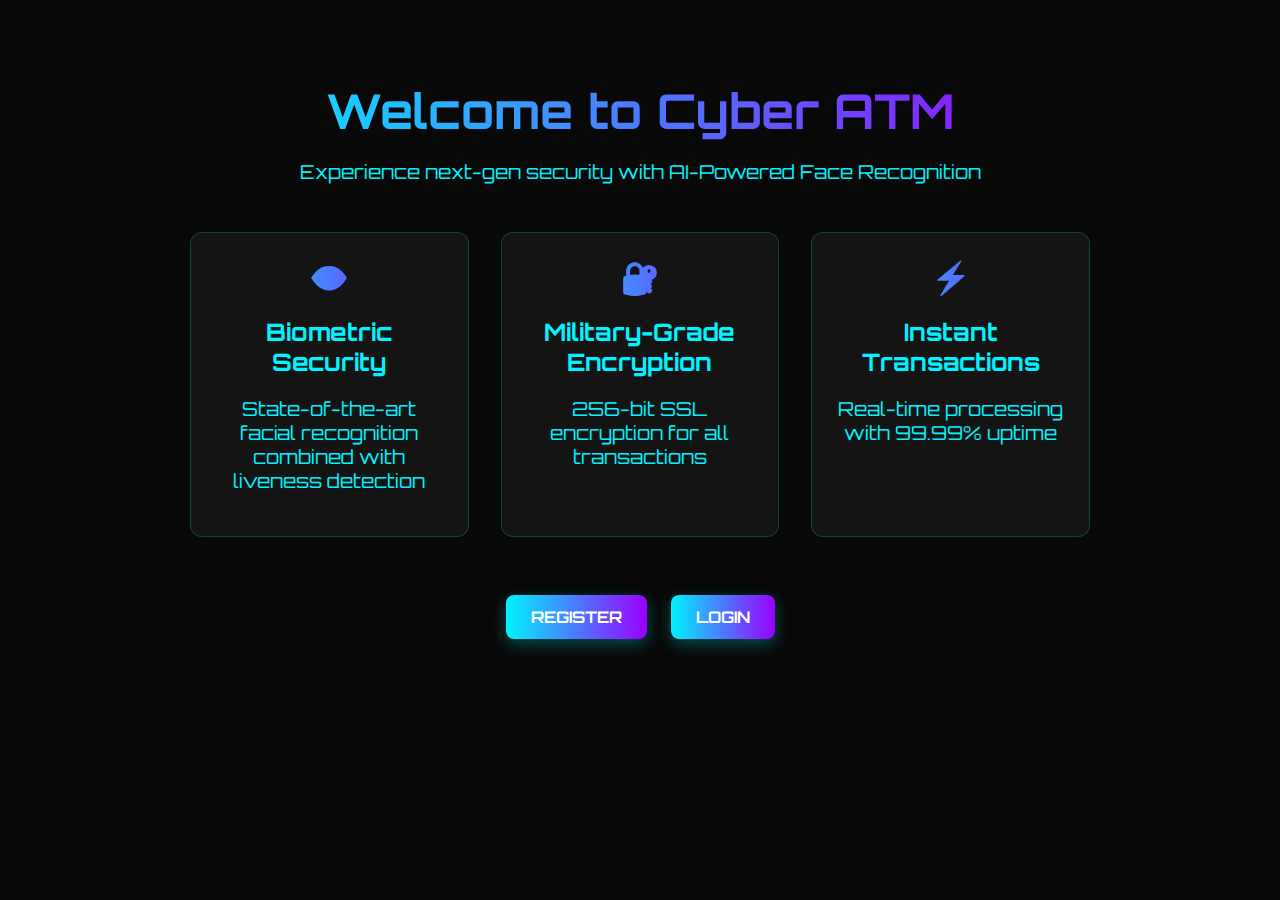
<file: atm-deepface-mediapipe/templates/index.html>
<!DOCTYPE html>
<html lang="en">
<head>
    <meta charset="UTF-8">
    <meta name="viewport" content="width=device-width, initial-scale=1.0">
    <title>Cyber ATM</title>
    <style>
        @import url('https://fonts.googleapis.com/css2?family=Orbitron&display=swap');
        
        :root {
            --neon-blue: #00f3ff;
            --neon-purple: #9a00ff;
            --neon-pink: #ff007f;
            --cyber-bg: #080808;
            --cyber-gradient: linear-gradient(90deg, var(--neon-blue), var(--neon-purple));
        }

        body {
            font-family: 'Orbitron', sans-serif;
            background: var(--cyber-bg);
            color: white;
            text-align: center;
            margin: 0;
            padding: 0;
            overflow-x: hidden;
        }

        .container {
            max-width: 900px;
            margin: auto;
            padding: 3rem 1rem;
        }

        h1 {
            font-size: 3rem;
            background: var(--cyber-gradient);
            -webkit-background-clip: text;
            -webkit-text-fill-color: transparent;
            margin-bottom: 1rem;
        }

        p {
            font-size: 1.2rem;
            color: var(--neon-blue);
        }

        .btn {
            display: inline-block;
            padding: 12px 25px;
            font-size: 1rem;
            font-weight: bold;
            color: #fff;
            border: none;
            background: var(--cyber-gradient);
            border-radius: 8px;
            text-transform: uppercase;
            transition: all 0.3s;
            cursor: pointer;
            text-decoration: none;
            box-shadow: 0 5px 15px rgba(0, 243, 255, 0.3);
            margin: 10px;
        }

        .btn:hover {
            transform: translateY(-3px);
            box-shadow: 0 10px 20px rgba(0, 243, 255, 0.4);
        }

        .features-grid {
            display: grid;
            grid-template-columns: repeat(auto-fit, minmax(250px, 1fr));
            gap: 2rem;
            margin-top: 3rem;
        }

        .feature-card {
            background: rgba(255, 255, 255, 0.05);
            padding: 1.5rem;
            border-radius: 12px;
            border: 1px solid rgba(0, 243, 255, 0.2);
            transition: transform 0.3s ease;
        }

        .feature-card:hover {
            transform: translateY(-5px);
            box-shadow: 0 5px 15px rgba(0, 243, 255, 0.2);
        }

        .icon {
            font-size: 2rem;
            margin-bottom: 1rem;
            background: var(--cyber-gradient);
            -webkit-background-clip: text;
            -webkit-text-fill-color: transparent;
        }

        h2 {
            font-size: 1.5rem;
            color: var(--neon-blue);
        }

        .bullet-list {
            text-align: left;
            padding-left: 1.5rem;
            list-style: none;
        }

        .bullet-list li {
            margin-bottom: 1rem;
            position: relative;
            padding-left: 1.5rem;
        }

        .bullet-list li::before {
            content: "▹";
            position: absolute;
            left: 0;
            color: var(--neon-purple);
        }
    </style>
</head>
<body>
    <div class="container">
        <h1>Welcome to Cyber ATM</h1>
        <p>Experience next-gen security with AI-Powered Face Recognition</p>

        <div class="features-grid">
            <div class="feature-card">
                <div class="icon">👁️</div>
                <h2>Biometric Security</h2>
                <p>State-of-the-art facial recognition combined with liveness detection</p>
            </div>
            
            <div class="feature-card">
                <div class="icon">🔐</div>
                <h2>Military-Grade Encryption</h2>
                <p>256-bit SSL encryption for all transactions</p>
            </div>
            
            <div class="feature-card">
                <div class="icon">⚡</div>
                <h2>Instant Transactions</h2>
                <p>Real-time processing with 99.99% uptime</p>
            </div>
        </div>
    </div>
    <a href="register.html" class="btn">Register</a>
    <a href="login.html" class="btn">Login</a>
</body>
</html>
</file>
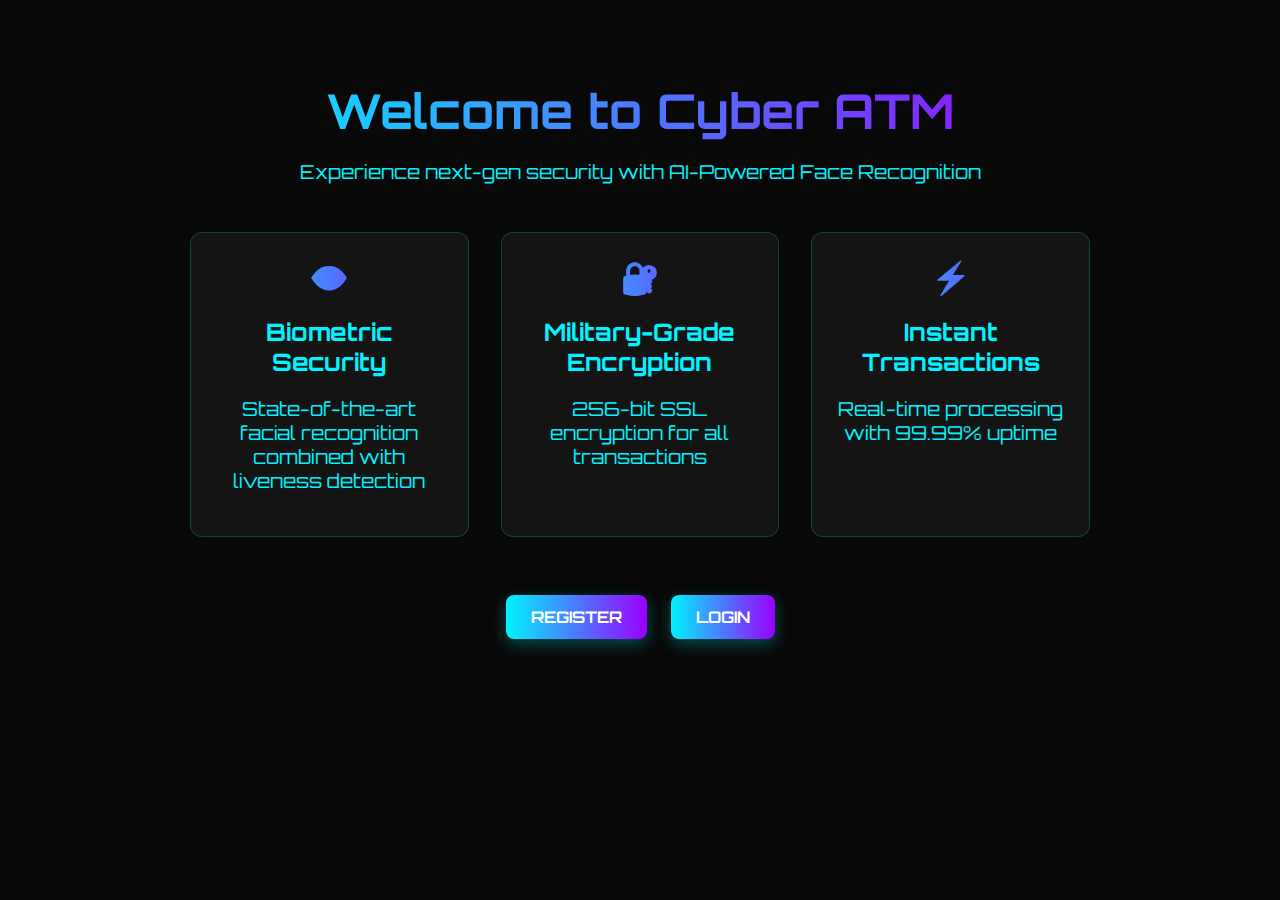
<file: atm-project-faceio/client/templates/index.html>
<!DOCTYPE html>
<html lang="en">
<head>
    <meta charset="UTF-8">
    <meta name="viewport" content="width=device-width, initial-scale=1.0">
    <title>Cyber ATM</title>
    <style>
        @import url('https://fonts.googleapis.com/css2?family=Orbitron&display=swap');
        
        :root {
            --neon-blue: #00f3ff;
            --neon-purple: #9a00ff;
            --neon-pink: #ff007f;
            --cyber-bg: #080808;
            --cyber-gradient: linear-gradient(90deg, var(--neon-blue), var(--neon-purple));
        }

        body {
            font-family: 'Orbitron', sans-serif;
            background: var(--cyber-bg);
            color: white;
            text-align: center;
            margin: 0;
            padding: 0;
            overflow-x: hidden;
        }

        .container {
            max-width: 900px;
            margin: auto;
            padding: 3rem 1rem;
        }

        h1 {
            font-size: 3rem;
            background: var(--cyber-gradient);
            -webkit-background-clip: text;
            -webkit-text-fill-color: transparent;
            margin-bottom: 1rem;
        }

        p {
            font-size: 1.2rem;
            color: var(--neon-blue);
        }

        .btn {
            display: inline-block;
            padding: 12px 25px;
            font-size: 1rem;
            font-weight: bold;
            color: #fff;
            border: none;
            background: var(--cyber-gradient);
            border-radius: 8px;
            text-transform: uppercase;
            transition: all 0.3s;
            cursor: pointer;
            text-decoration: none;
            box-shadow: 0 5px 15px rgba(0, 243, 255, 0.3);
            margin: 10px;
        }

        .btn:hover {
            transform: translateY(-3px);
            box-shadow: 0 10px 20px rgba(0, 243, 255, 0.4);
        }

        .features-grid {
            display: grid;
            grid-template-columns: repeat(auto-fit, minmax(250px, 1fr));
            gap: 2rem;
            margin-top: 3rem;
        }

        .feature-card {
            background: rgba(255, 255, 255, 0.05);
            padding: 1.5rem;
            border-radius: 12px;
            border: 1px solid rgba(0, 243, 255, 0.2);
            transition: transform 0.3s ease;
        }

        .feature-card:hover {
            transform: translateY(-5px);
            box-shadow: 0 5px 15px rgba(0, 243, 255, 0.2);
        }

        .icon {
            font-size: 2rem;
            margin-bottom: 1rem;
            background: var(--cyber-gradient);
            -webkit-background-clip: text;
            -webkit-text-fill-color: transparent;
        }

        h2 {
            font-size: 1.5rem;
            color: var(--neon-blue);
        }

        .bullet-list {
            text-align: left;
            padding-left: 1.5rem;
            list-style: none;
        }

        .bullet-list li {
            margin-bottom: 1rem;
            position: relative;
            padding-left: 1.5rem;
        }

        .bullet-list li::before {
            content: "▹";
            position: absolute;
            left: 0;
            color: var(--neon-purple);
        }
    </style>
</head>
<body>
    <div class="container">
        <h1>Welcome to Cyber ATM</h1>
        <p>Experience next-gen security with AI-Powered Face Recognition</p>

        <div class="features-grid">
            <div class="feature-card">
                <div class="icon">👁️</div>
                <h2>Biometric Security</h2>
                <p>State-of-the-art facial recognition combined with liveness detection</p>
            </div>
            
            <div class="feature-card">
                <div class="icon">🔐</div>
                <h2>Military-Grade Encryption</h2>
                <p>256-bit SSL encryption for all transactions</p>
            </div>
            
            <div class="feature-card">
                <div class="icon">⚡</div>
                <h2>Instant Transactions</h2>
                <p>Real-time processing with 99.99% uptime</p>
            </div>
        </div>
    </div>
    <a href="register.html" class="btn">Register</a>
    <a href="login.html" class="btn">Login</a>

    <script src="https://cdn.faceio.net/fio.js"></script>
</body>
</html>
</file>
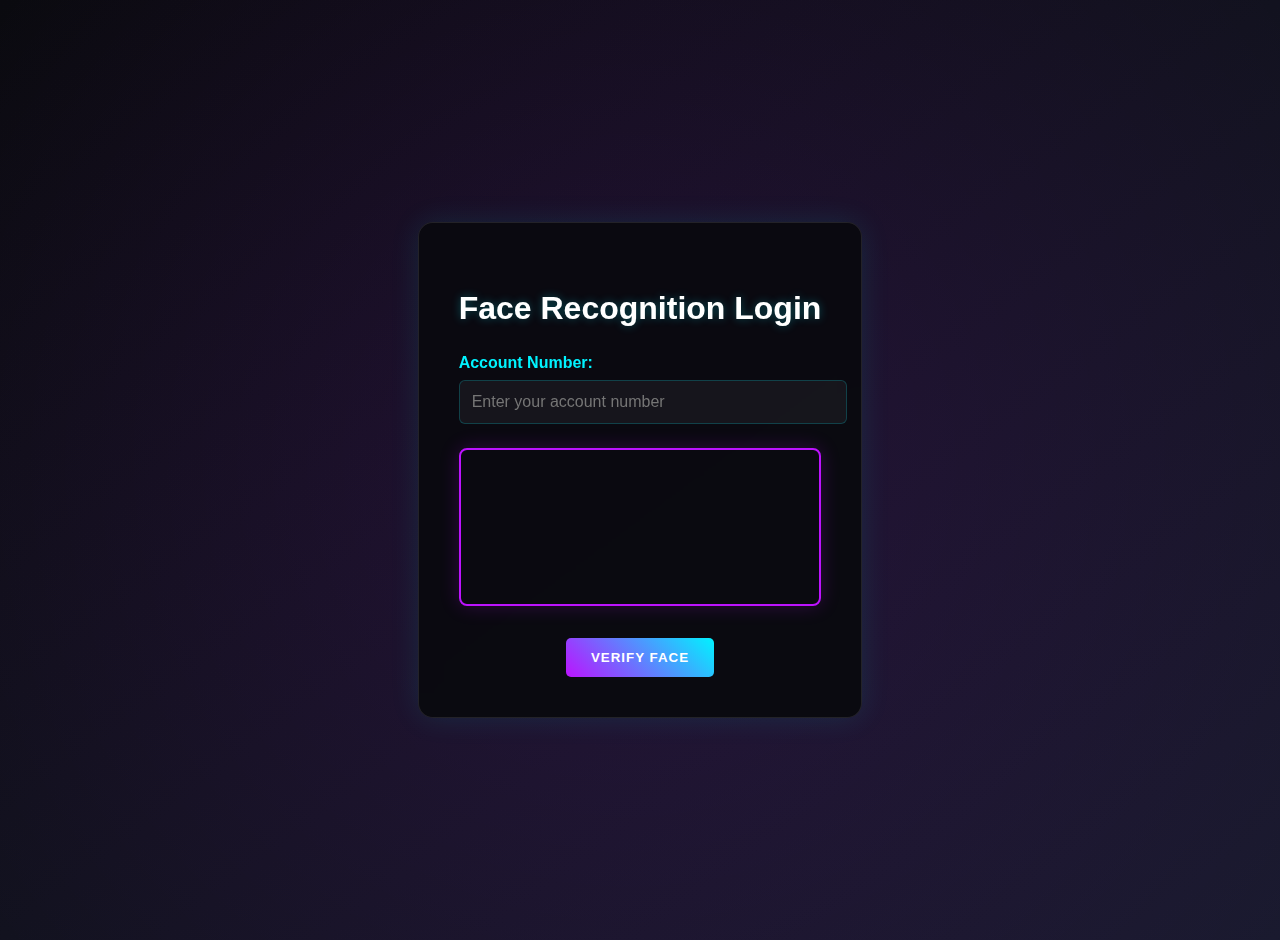
<file: atm-deepface-mediapipe/templates/dashboard.html>
<!DOCTYPE html>
<html lang="en">
    <head>
        <meta charset="UTF-8">
        <meta name="viewport" content="width=device-width, initial-scale=1.0">
        <title>ATM Dashboard</title>
        <style>
            :root {
                --neon-blue: #00f3ff;
                --neon-purple: #bc13fe;
                --dark-bg: #0a0a0f;
            }
    
            body {
                font-family: 'Poppins', sans-serif;
                background: var(--dark-bg);
                color: white;
                min-height: 100vh;
                display: flex;
                flex-direction: column;
                align-items: center;
                padding: 2rem;
            }
    
            .dashboard-container {
                background: rgba(10, 10, 15, 0.95);
                padding: 2rem;
                border-radius: 15px;
                border: 1px solid rgba(255, 255, 255, 0.1);
                box-shadow: 0 0 30px rgba(0, 243, 255, 0.2);
                width: 100%;
                max-width: 800px;
            }
    
            .user-profile {
                display: flex;
                align-items: center;
                gap: 2rem;
                margin-bottom: 2rem;
                padding-bottom: 2rem;
                border-bottom: 1px solid rgba(255, 255, 255, 0.1);
            }
    
            .user-photo {
                width: 120px;
                height: 120px;
                border-radius: 50%;
                border: 2px solid var(--neon-purple);
                box-shadow: 0 0 20px rgba(188, 19, 254, 0.3);
            }
    
            .user-details {
                text-align: left;
                flex-grow: 1;
            }
    
            .user-info-item {
                margin: 0.5rem 0;
                padding: 0.5rem;
                background: rgba(255, 255, 255, 0.05);
                border-radius: 8px;
            }
    
            .balance {
                font-size: 2em;
                margin: 20px 0;
                padding: 15px;
                border-radius: 10px;
                background: rgba(255, 255, 255, 0.05);
                border: 1px solid var(--neon-blue);
                box-shadow: 0 0 15px rgba(0, 243, 255, 0.3);
            }
    
            .btn-container {
                display: grid;
                grid-template-columns: repeat(auto-fit, minmax(200px, 1fr));
                gap: 1rem;
                margin-top: 2rem;
            }
    
            .btn {
                padding: 15px 20px;
                border: none;
                border-radius: 10px;
                font-size: 1.1em;
                font-weight: bold;
                cursor: pointer;
                background: linear-gradient(45deg, var(--neon-blue), var(--neon-purple));
                color: white;
                transition: all 0.3s ease;
            }
    
            .btn:hover {
                transform: scale(1.05);
                box-shadow: 0 0 20px rgba(0, 243, 255, 0.5);
            }
    
            .logout-btn {
                background: #ff4444;
                margin-top: 2rem;
            }
    
            /* Account Section */
    .account-section {
        margin: 2rem 0;
        padding: 1.5rem;
        background: rgba(255,255,255,0.03);
        border-radius: 10px;
        border: 1px solid rgba(0, 243, 255, 0.2);
    }
    
    .settings-grid {
        display: grid;
        grid-template-columns: repeat(auto-fit, minmax(180px, 1fr));
        gap: 1rem;
        margin-top: 1.5rem;
    }
    
    .settings-btn {
        padding: 12px 15px;
        border: none;
        border-radius: 8px;
        background: rgba(0, 243, 255, 0.1);
        color: var(--neon-blue);
        font-size: 0.9rem;
        cursor: pointer;
        transition: all 0.3s ease;
        display: flex;
        align-items: center;
        gap: 8px;
    }
    
    .settings-btn i {
        font-size: 1.1rem;
    }
    
    .settings-btn:hover {
        background: linear-gradient(45deg, rgba(0,243,255,0.2), rgba(188,19,254,0.2));
        transform: translateY(-2px);
        box-shadow: 0 2px 8px rgba(0, 243, 255, 0.2);
    }
    
    /* Modal Content */
    .modal-input-group {
        margin: 1rem 0;
    }
    
    .modal-input {
        width: 100%;
        padding: 10px;
        margin: 8px 0;
        background: rgba(255,255,255,0.05);
        border: 1px solid rgba(0, 243, 255, 0.2);
        border-radius: 6px;
        color: white;
    }
    
    .verify-section {
        margin-top: 1.5rem;
        padding-top: 1rem;
        border-top: 1px solid rgba(255,255,255,0.1);
    }
    .modal {
        position: fixed;
        top: 50%;
        left: 50%;
        transform: translate(-50%, -50%);
        z-index: 1000;
        background: rgba(10, 10, 15, 0.95);
        padding: 20px;
        border-radius: 10px;
        width: 90%;
        max-width: 400px;
        display: none; /* Hide modal initially */
    }
    
    .modal-content {
        position: relative;
        padding: 20px;
        background: rgba(255, 255, 255, 0.05);
        border-radius: 10px;
        text-align: center;
    }
    
    .close {
        position: absolute;
        right: 15px;
        top: 10px;
        font-size: 24px;
        cursor: pointer;
        color: white;
    }
    
        </style>
    </head>
    <body>

        <div class="dashboard-container">
            <!-- User Profile Section -->
            <div class="user-profile">
                <img src alt="User Photo" class="user-photo" id="userPhoto">
                <div class="user-details">
                    <div class="user-info-item" id="userName">Name: Loading...</div>
                    <div class="user-info-item" id="userEmail">Email: Loading...</div>
                    <div class="user-info-item" id="userPhone">Phone: Loading...</div>
                    <div class="user-info-item" id="userAccount">Account #: Loading...</div>
                </div>
            </div>

            <!-- Balance Section -->
            <div class="balance">Balance: RS.<span id="balance">5000</span></div>

            <!-- Transaction Buttons -->
            <div class="btn-container">
                <button class="btn" onclick="withdraw()">Withdraw</button>
                <button class="btn" onclick="deposit()">Deposit</button>
                <button class="btn" onclick="viewTransactions()">Transaction History</button>
            </div>

            <!-- Account Management -->
            <div class="account-section">
                <h3>🔒 Account Management</h3>
                <div class="settings-grid">
                    <button class="settings-btn" onclick="showEditModal('username')">
                        <i class="fas fa-user-edit"></i> Change Username
                    </button>
                    <button class="settings-btn" onclick="showEditModal('email')">
                        <i class="fas fa-envelope"></i> Change Email
                    </button>
                    <button class="settings-btn" onclick="showEditModal('phone')">
                        <i class="fas fa-phone"></i> Change Phone
                    </button>
                    <button class="settings-btn" onclick="showResetPinModal()">
                        <i class="fas fa-lock"></i> Change PIN
                    </button>
                </div>
            </div>

            <button class="btn logout-btn" onclick="logout()">Logout</button>
        </div>

        <script>

document.addEventListener('DOMContentLoaded', () => {
    const user = JSON.parse(localStorage.getItem('user'));
    if (!user) window.location.href = 'login.html';

    // Populate user data
    document.getElementById('userPhoto').src = user.face_image;
    document.getElementById('userName').textContent = `Name: ${user.name}`;
    document.getElementById('userEmail').textContent = `Email: ${user.email}`;
    document.getElementById('userPhone').textContent = `Phone: ${user.phone}`;
    document.getElementById('userAccount').textContent = `Account #: ${user.account}`;
    document.getElementById('balance').textContent = user.balance.toFixed(2);
});

async function updateBalance(amount, isDeposit) {
    try {
        const response = await fetch('/update-balance', {
            method: 'POST',
            headers: { 'Content-Type': 'application/json' },
            body: JSON.stringify({
                user_id: JSON.parse(localStorage.getItem('user')).id,
                amount: amount,
                type: isDeposit ? 'deposit' : 'withdraw'
            })
        });

        const data = await response.json();
        if (response.ok) {
            document.getElementById('balance').textContent = data.newBalance.toFixed(2);
            return true;
        }
        return false;
    } catch (error) {
        console.error('Error:', error);
        return false;
    }
}

// Add remaining transaction functions

function populateUserData(user) {
  document.getElementById('userPhoto').src = user.faceImage || '/static/images/default-avatar.jpg';
  document.getElementById('userName').textContent = `Name: ${user.name}`;
  document.getElementById('userEmail').textContent = `Email: ${user.email}`;
  document.getElementById('userPhone').textContent = `Phone: ${user.phone}`;
  document.getElementById('userAccount').textContent = `Account #: ${user.account}`;
  document.getElementById('balance').textContent = user.balance;
}

let currentBalance = 0;

function initializeBalance(balance) {
  currentBalance = parseFloat(balance);
}

// Transaction Functions
async function updateBalance(amount, isDeposit) {
  const token = localStorage.getItem('token');
  try {
      const response = await fetch('/api/transaction/update-balance', {
          method: 'POST',
          headers: {
              'Authorization': `Bearer ${token}`,
              'Content-Type': 'application/json'
          },
          body: JSON.stringify({
              amount: parseFloat(amount),
              type: isDeposit ? 'deposit' : 'withdraw'
          })
      });

      if (!response.ok) throw new Error('Transaction failed');
      
      const result = await response.json();
      currentBalance = result.newBalance;
      document.getElementById('balance').textContent = currentBalance.toFixed(2);
      return true;
  } catch (error) {
      console.error('Transaction error:', error);
      return false;
  }
}

async function withdraw() {
  const amount = parseFloat(prompt("Enter withdrawal amount:"));
  if (isNaN(amount) || amount <= 0) {
      alert("Invalid amount");
      return;
  }

  if (amount > currentBalance) {
      alert("Insufficient funds");
      return;
  }

  if (await updateBalance(amount, false)) {
      alert(`Successfully withdrew $${amount.toFixed(2)}`);
  } else {
      alert("Withdrawal failed");
  }
}

async function deposit() {
  const amount = parseFloat(prompt("Enter deposit amount:"));
  if (isNaN(amount) || amount <= 0) {
      alert("Invalid amount");
      return;
  }

  if (await updateBalance(amount, true)) {
      alert(`Successfully deposited $${amount.toFixed(2)}`);
  } else {
      alert("Deposit failed");
  }
}

function viewTransactions() {
  window.location.href = '/transactions.html';
}

// Account Management
function showEditModal(type) {
  const titles = {
      'username': 'Change Username',
      'email': 'Change Email Address',
      'phone': 'Change Phone Number'
  };

  document.getElementById('modalTitle').textContent = titles[type];
  document.getElementById('modalContent').innerHTML = `
      <div class="modal-input-group">
          <label>Current ${type.charAt(0).toUpperCase() + type.slice(1)}:</label>
          <input type="text" id="currentValue" class="modal-input" disabled>
      </div>
      <div class="modal-input-group">
          <label>New ${type.charAt(0).toUpperCase() + type.slice(1)}:</label>
          <input type="${type === 'email' ? 'email' : 'text'}" 
                 id="newValue" 
                 class="modal-input"
                 ${type === 'phone' ? 'pattern="\\d{10}" maxlength="10"' : ''}>
      </div>
      <div class="verify-section">
          <label>Verify with Current PIN:</label>
          <input type="password" id="verifyPin" class="modal-input" 
                 pattern="\\d{4}" maxlength="4" required>
      </div>
      <button class="btn" onclick="submitAccountChange('${type}')">Update</button>
  `;

  // Set current value
  document.getElementById('currentValue').value = 
      document.getElementById(`user${type.charAt(0).toUpperCase() + type.slice(1)}`)
          .textContent.split(': ')[1];

  document.getElementById('accountModal').style.display = 'block';
}

async function submitAccountChange(type) {
  const token = localStorage.getItem('token');
  const newValue = document.getElementById('newValue').value;
  const verifyPin = document.getElementById('verifyPin').value;

  if (!newValue || !verifyPin) {
      alert('Please fill all fields');
      return;
  }

  try {
      const response = await fetch(`/api/auth/update-${type}`, {
          method: 'PUT',
          headers: {
              'Authorization': `Bearer ${token}`,
              'Content-Type': 'application/json'
          },
          body: JSON.stringify({
              newValue: newValue,
              pin: verifyPin
          })
      });

      const result = await response.json();
      
      if (response.ok) {
          alert(`${type.charAt(0).toUpperCase() + type.slice(1)} updated!`);
          closeModal('accountModal');
          location.reload();
      } else {
          alert(result.error || 'Update failed');
      }
  } catch (error) {
      console.error('Update error:', error);
      alert('Update failed');
  }
}

function closeModal(modalId) {
  document.getElementById(modalId).style.display = 'none';
}

function logout() {
  localStorage.removeItem('token');
  window.location.href = '/login.html';
}


async function resetFace() {
  try {
    const response = await fio.enroll({
      "locale": "auto",
      "payload": {
        "userId": localStorage.getItem('currentUserId')
      }
    });

    // Update backend
    const res = await fetch('/api/user/reset-face', {
      method: 'PUT',
      headers: {
        'Authorization': `Bearer ${localStorage.getItem('token')}`
      },
      body: JSON.stringify({ facialId: response.facialId })
    });

    if(res.ok) {
      alert('Face ID updated successfully!');
    }
  } catch (error) {
    console.error("Face Reset Error:", error);
    alert('Face reset failed: ' + error.message);
  }
}

// Attach to reset button
document.getElementById('resetFaceBtn').addEventListener('click', resetFace);






        </script>
        <!-- <script src="D:\atm-project\client\static\js\dashboard.js" defer></script> -->
    </body>
</html>
</file>
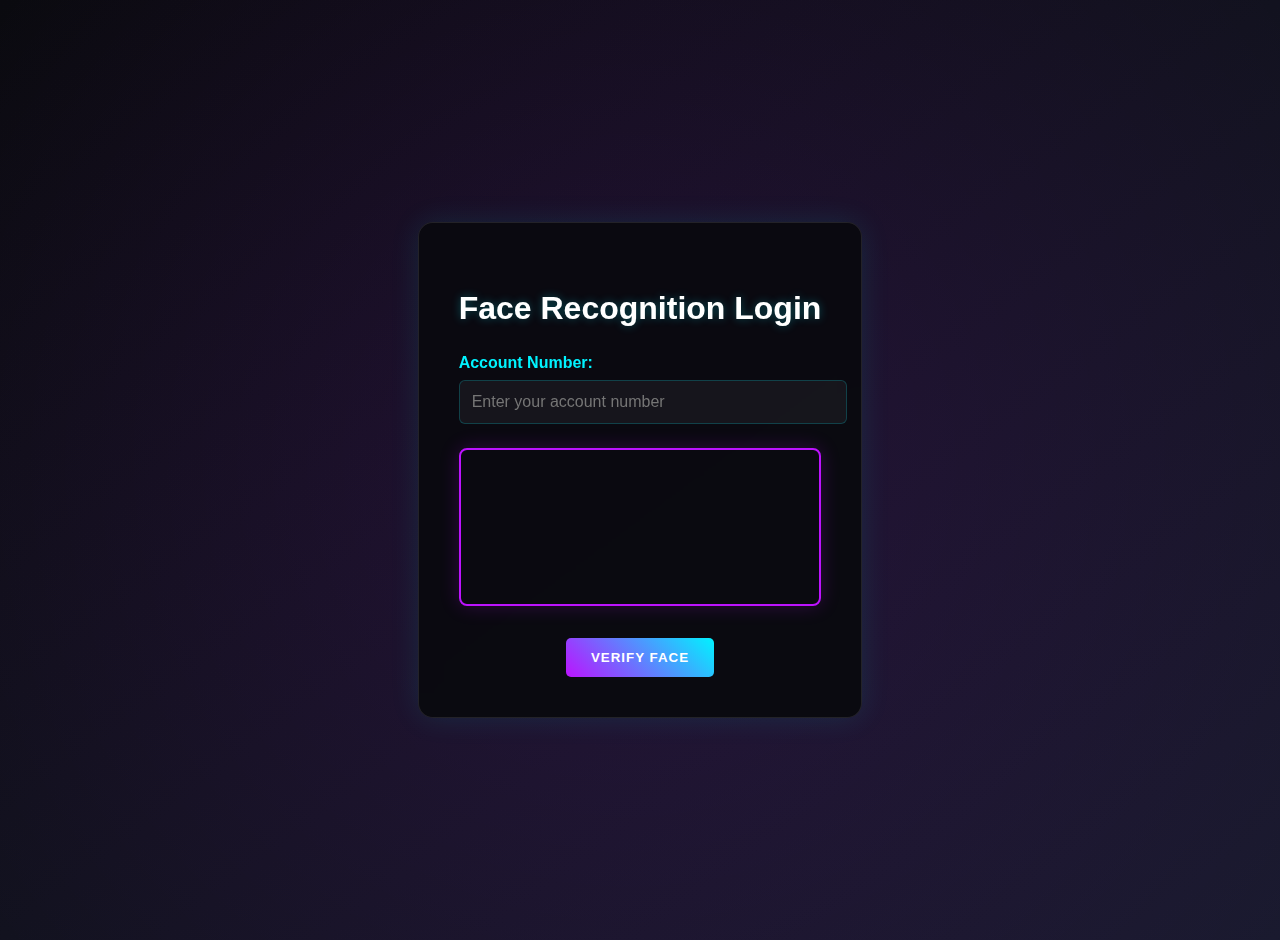
<file: atm-deepface-mediapipe/templates/login.html>
<!DOCTYPE html>
<html lang="en">
    <head>
        <meta charset="UTF-8">
        <meta name="viewport" content="width=device-width, initial-scale=1.0">
        <title>Login - ATM Project</title>
        <style>
        :root {
            --neon-blue: #00f3ff;
            --neon-purple: #bc13fe;
            --dark-bg: #0a0a0f;
            --cyber-gradient: linear-gradient(45deg, var(--neon-blue), var(--neon-purple));
        }

        body {
            font-family: 'Poppins', sans-serif;
            max-width: 600px;
            margin: 0 auto;
            padding: 20px;
            background: var(--dark-bg);
            color: #fff;
            min-height: 100vh;
            display: flex;
            align-items: center;
            justify-content: center;
            text-align: center;
            background-image: 
                radial-gradient(circle at 50% 50%, rgba(188, 19, 254, 0.1) 0%, transparent 100%),
                linear-gradient(to bottom right, #0a0a0f 0%, #1a1a2f 100%);
        }

        .login-form {
            background: rgba(10, 10, 15, 0.95);
            padding: 2.5rem;
            border-radius: 15px;
            border: 1px solid rgba(255, 255, 255, 0.1);
            backdrop-filter: blur(10px);
            box-shadow: 0 0 30px rgba(0, 243, 255, 0.1);
            position: relative;
            overflow: hidden;
        }

        h2 {
            color: #fff;
            font-size: 2em;
            text-shadow: 0 0 10px rgba(0, 243, 255, 0.3);
        }

        .form-group {
            margin-bottom: 1.5rem;
            text-align: left;
        }

        label {
            display: block;
            margin-bottom: 0.5rem;
            color: var(--neon-blue);
            font-weight: 600;
        }

        input {
            width: 100%;
            padding: 12px;
            background: rgba(255, 255, 255, 0.05);
            border: 1px solid rgba(0, 243, 255, 0.2);
            border-radius: 6px;
            color: #fff;
            font-size: 16px;
        }

        .webcam-container {
            border: 2px solid var(--neon-purple);
            border-radius: 8px;
            overflow: hidden;
            box-shadow: 0 0 20px rgba(188, 19, 254, 0.2);
            margin-bottom: 1rem;
        }

        #capture-btn, #loginBtn {
            background: linear-gradient(45deg, var(--neon-purple), var(--neon-blue));
            border: none;
            padding: 12px 25px;
            font-weight: 600;
            letter-spacing: 1px;
            text-transform: uppercase;
            transition: all 0.3s ease;
            margin-top: 1rem;
            color: #fff;
            cursor: pointer;
            border-radius: 5px;
        }

        #capture-btn:hover, #loginBtn:hover {
            transform: translateY(-2px);
            box-shadow: 0 5px 15px rgba(188, 19, 254, 0.4);
        }

        .hidden {
            display: none;
        }

        input[type="password"] {
            width: 100%;
            padding: 12px;
            background: rgba(255, 255, 255, 0.05);
            border: 1px solid rgba(0, 243, 255, 0.2);
            border-radius: 6px;
            color: #fff;
            font-size: 16px;
            margin-top: 1rem;
        }
    </style>
    </head>
    <body>

        
        <div class="login-form">
            <h2>Face Recognition Login</h2>

            <div class="form-group">
                <label for="account">Account Number:</label>
                <input type="text" id="account" placeholder="Enter your account number" required>
            </div>

            <div class="webcam-container">
                <video id="webcam" autoplay></video>
            </div>
            <button id="capture-btn">Verify Face</button>

            <div id="pin-section" class="hidden">
                <h2>Enter PIN</h2>
                <input type="password" id="pin" placeholder="Enter your PIN">
                <button type="button" id="loginBtn">Face Login</button>
            </div>
        </div>

       <script>
        const captureBtn = document.getElementById("capture-btn");
        const pinSection = document.getElementById("pin-section");
        const webcam = document.getElementById("webcam");
        let capturedFace = null;

        navigator.mediaDevices.getUserMedia({ video: true })
            .then(stream => { webcam.srcObject = stream; })
            .catch(error => {
                console.error("Webcam access denied", error);
                alert('Webcam access required for login');
            });
            

        captureBtn.addEventListener("click", async () => {

            const account = document.getElementById("account").value; // Get from input
            if (!account) {
                alert('Please enter account number');
                return;
            }
            const canvas = document.createElement('canvas');
            canvas.width = webcam.videoWidth;
            canvas.height = webcam.videoHeight;
            canvas.getContext('2d').drawImage(webcam, 0, 0);
            capturedFace = canvas.toDataURL('image/jpeg');

            // Add image size check
            if (capturedFace.length < 50000) { // ~50KB minimum
                alert('Low quality image captured. Please try again');
                return;
            }

            try {
                const response = await fetch('/verify-face', {  // Removed /api/auth
                method: 'POST',
                headers: { 'Content-Type': 'application/json' },
                body: JSON.stringify({ account: account, faceImage: capturedFace })

            });

                const data = await response.json();
                if (response.ok) {
                    localStorage.setItem("username", data.user); // Store username for PIN login
                    pinSection.classList.remove("hidden");
                } else {
                    alert("Face verification failed");
                }

                
            } catch (error) {
                console.error('Verification error:', error);
                alert('Face verification error');
            }
        });

        document.getElementById("loginBtn").addEventListener("click", async () => {
    const pin = document.getElementById("pin").value;
    const account = document.getElementById("account").value;
    
    try {
        const response = await fetch('/login', {
            method: 'POST',
            headers: { 'Content-Type': 'application/json' },
            body: JSON.stringify({ account, pin })
        });

        const data = await response.json();
        if (response.ok) {
            localStorage.setItem('user', JSON.stringify(data.user));
            window.location.href = 'dashboard.html';
        } else {
            alert(data.message || 'Login failed');
        }
    } catch (error) {
        console.error('Login error:', error);
        alert('Login failed');
    }
});
    </script>
    
    </body>
</html>
</file>
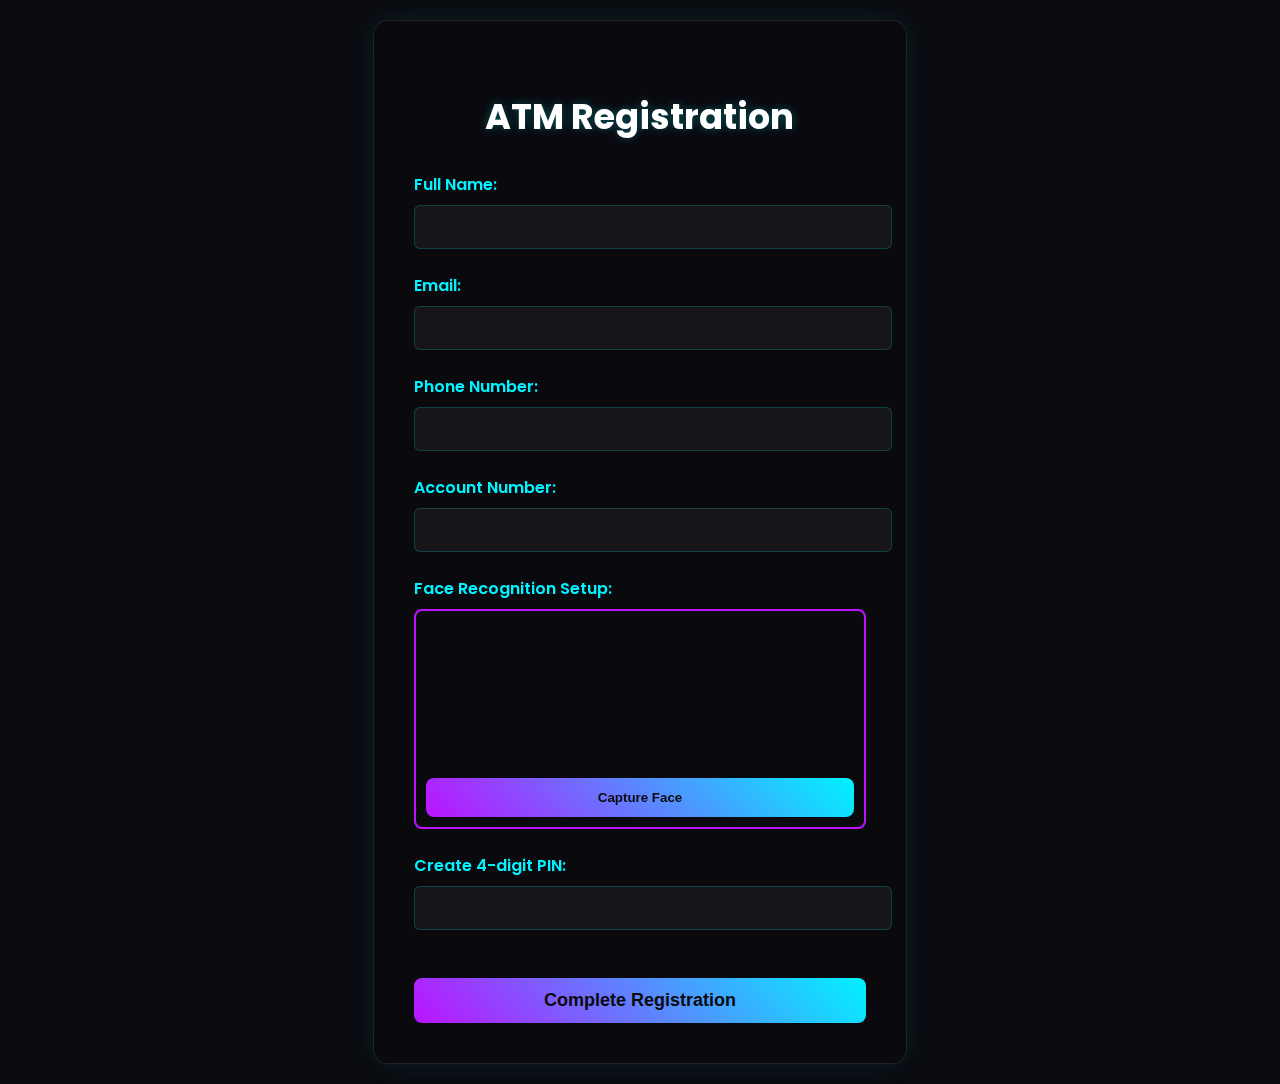
<file: atm-deepface-mediapipe/templates/register.html>
<!DOCTYPE html>
<html lang="en">
<head>
    <meta charset="UTF-8">
    <meta name="viewport" content="width=device-width, initial-scale=1.0">
    <title>ATM Registration</title>
    <link href="https://fonts.googleapis.com/css2?family=Poppins:wght@400;600;700&display=swap" rel="stylesheet">

    <style>
        :root {
            --neon-blue: #00f3ff;
            --neon-purple: #bc13fe;
            --dark-bg: #0a0a0f;
            --cyber-gradient: linear-gradient(45deg, var(--neon-blue), var(--neon-purple));
        }

        body {
            font-family: 'Poppins', sans-serif;
            max-width: 600px;
            margin: 0 auto;
            padding: 20px;
            background: var(--dark-bg);
            color: #fff;
            min-height: 100vh;
            display: flex;
            align-items: center;
            justify-content: center;
            text-align: center;
        }

        .registration-form {
            background: rgba(10, 10, 15, 0.95);
            padding: 2.5rem;
            border-radius: 15px;
            border: 1px solid rgba(255, 255, 255, 0.1);
            backdrop-filter: blur(10px);
            box-shadow: 0 0 30px rgba(0, 243, 255, 0.1);
        }

        h2 {
            color: #fff;
            font-size: 2.2em;
            text-shadow: 0 0 10px rgba(0, 243, 255, 0.3);
        }

        .form-group {
            margin-bottom: 1.5rem;
            text-align: left;
        }

        label {
            display: block;
            margin-bottom: 0.5rem;
            color: var(--neon-blue);
            font-weight: 600;
        }

        input {
            width: 100%;
            padding: 12px;
            background: rgba(255, 255, 255, 0.05);
            border: 1px solid rgba(0, 243, 255, 0.2);
            border-radius: 6px;
            color: #fff;
            font-size: 16px;
        }

        input:focus {
            outline: none;
            border-color: var(--neon-blue);
            box-shadow: 0 0 15px rgba(0, 243, 255, 0.2);
        }

        .webcam-container {
            border: 2px solid var(--neon-purple);
            border-radius: 8px;
            padding: 10px;
            text-align: center;
            margin-bottom: 10px;
        }

        video {
            width: 100%;
            border-radius: 8px;
        }

        button {
            background: linear-gradient(45deg, var(--neon-purple), var(--neon-blue));
            border: none;
            padding: 12px 20px;
            font-weight: 600;
            color: #0a0a0f;
            border-radius: 8px;
            width: 100%;
            cursor: pointer;
        }

        button:hover {
            transform: translateY(-2px);
            box-shadow: 0 5px 15px rgba(188, 19, 254, 0.4);
        }

        .submit-btn {
            margin-top: 1.5rem;
            font-size: 18px;
        }

        #preview {
            width: 100%;
            border: 2px solid var(--neon-blue);
            border-radius: 8px;
            margin-top: 10px;
            display: none;
        }
    </style>
</head>
<body>

    <div class="registration-form">
        <h2>ATM Registration</h2>
        <form id="registrationForm">
            <div class="form-group">
                <label for="name">Full Name:</label>
                <input type="text" id="name" required>
            </div>

            <div class="form-group">
                <label for="email">Email:</label>
                <input type="email" id="email" required>
            </div>

            <div class="form-group">
                <label for="phone">Phone Number:</label>
                <input type="tel" id="phone" pattern="\d{10}" maxlength="10" required>
            </div>

            <div class="form-group">
                <label for="account">Account Number:</label>
                <input type="text" id="account" required>
            </div>

            <div class="form-group">
                <label>Face Recognition Setup:</label>
                <div class="webcam-container">
                    <video id="video" autoplay></video>
                    <canvas id="canvas" style="display:none;"></canvas>
                    <button type="button" id="captureFaceBtn">Capture Face</button>
                </div>
                <img id="preview" alt="Face preview">
            </div>

            <div class="form-group">
                <label for="pin">Create 4-digit PIN:</label>
                <input type="password" id="pin" pattern="\d{4}" maxlength="4" required>
            </div>

            <button type="submit" class="submit-btn">Complete Registration</button>
        </form>
    </div>

    <script>
        const video = document.getElementById('video');
        const canvas = document.getElementById('canvas');
        const captureFaceBtn = document.getElementById('captureFaceBtn');
        const preview = document.getElementById('preview');
        let capturedImage = "";

        // Start webcam
        navigator.mediaDevices.getUserMedia({ video: true })
            .then(stream => {
                video.srcObject = stream;
            })
            .catch(err => {
                console.error('Error accessing webcam:', err);
                alert('Please enable camera permissions to continue');
            });

        // Capture Face Image
        captureFaceBtn.addEventListener('click', () => {
            const context = canvas.getContext('2d');
            canvas.width = video.videoWidth;
            canvas.height = video.videoHeight;
            context.drawImage(video, 0, 0, canvas.width, canvas.height);

            capturedImage = canvas.toDataURL('image/jpeg');
            preview.src = capturedImage;
            preview.style.display = 'block';
            alert('✅ Face captured successfully!');
        });

        document.getElementById('registrationForm').addEventListener('submit', async (e) => {
    e.preventDefault();

    const formData = {
        name: document.getElementById('name').value,
        email: document.getElementById('email').value,
        phone: document.getElementById('phone').value,
        account: document.getElementById('account').value,
        pin: document.getElementById('pin').value,
        faceImage: capturedImage
    };

    try {
        const response = await fetch('http://localhost:5000/register', {
            method: 'POST',
            headers: { 'Content-Type': 'application/json' },
            body: JSON.stringify(formData)
        });

        const data = await response.json();
        if (response.ok) {
            alert('Registration successful! Please login.');
            document.getElementById('registrationForm').reset(); // Clear form
            window.location.href = 'login.html';// Redirect
        } else {
            alert(data.message || 'Registration failed');
        }
    } catch (error) {
        console.error('Error:', error);
        alert('Registration failed');
    }
});

    </script>

</body>
</html>
</file>
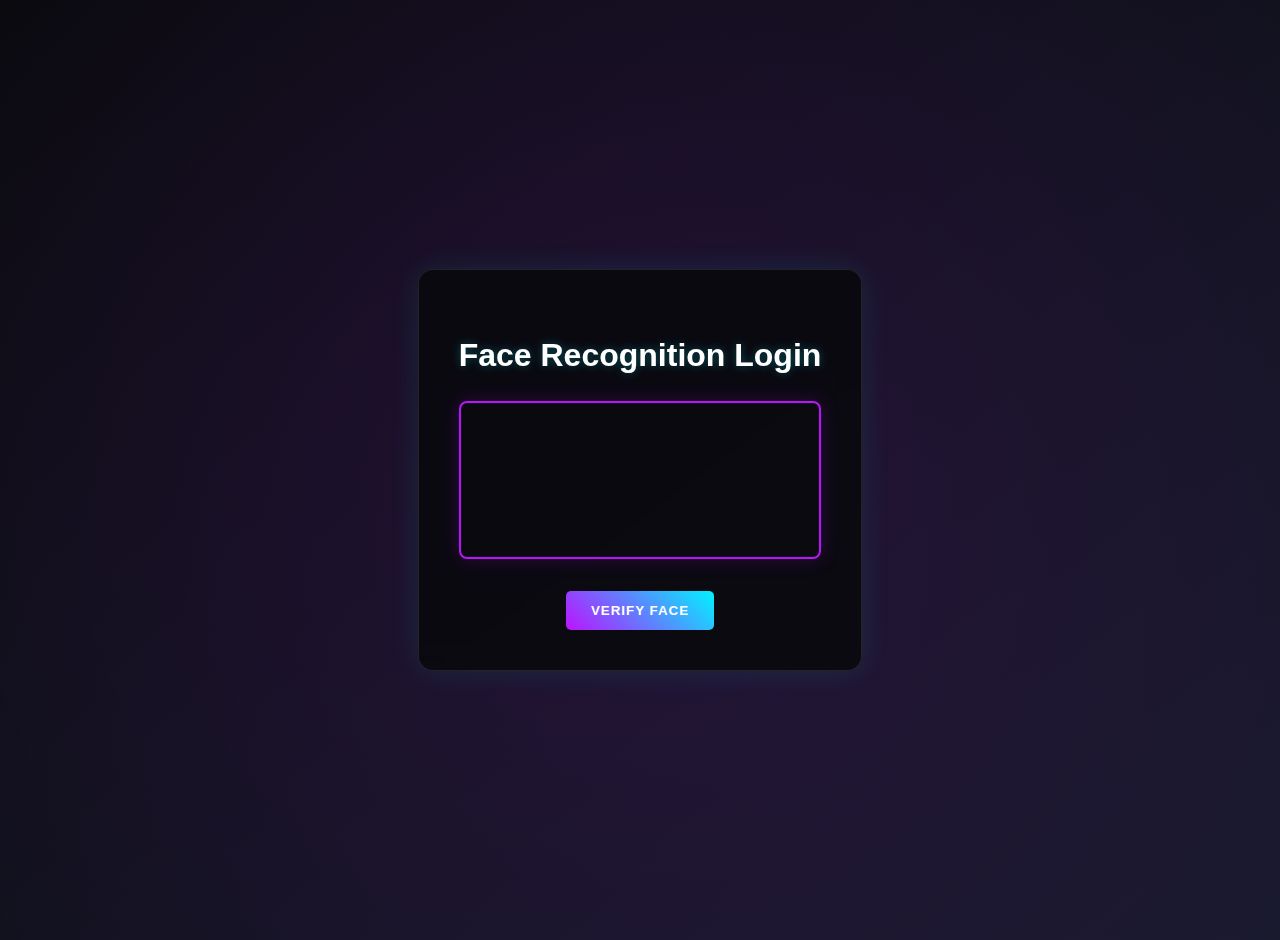
<file: atm-project-faceio/client/templates/login.html>
<!DOCTYPE html>
<html lang="en">
    <head>
        <meta charset="UTF-8">
        <meta name="viewport" content="width=device-width, initial-scale=1.0">
        <title>Login - ATM Project</title>
        <style>
        :root {
            --neon-blue: #00f3ff;
            --neon-purple: #bc13fe;
            --dark-bg: #0a0a0f;
            --cyber-gradient: linear-gradient(45deg, var(--neon-blue), var(--neon-purple));
        }

        body {
            font-family: 'Poppins', sans-serif;
            max-width: 600px;
            margin: 0 auto;
            padding: 20px;
            background: var(--dark-bg);
            color: #fff;
            min-height: 100vh;
            display: flex;
            align-items: center;
            justify-content: center;
            text-align: center;
            background-image: 
                radial-gradient(circle at 50% 50%, rgba(188, 19, 254, 0.1) 0%, transparent 100%),
                linear-gradient(to bottom right, #0a0a0f 0%, #1a1a2f 100%);
        }

        .login-form {
            background: rgba(10, 10, 15, 0.95);
            padding: 2.5rem;
            border-radius: 15px;
            border: 1px solid rgba(255, 255, 255, 0.1);
            backdrop-filter: blur(10px);
            box-shadow: 0 0 30px rgba(0, 243, 255, 0.1);
            position: relative;
            overflow: hidden;
        }

        h2 {
            color: #fff;
            font-size: 2em;
            text-shadow: 0 0 10px rgba(0, 243, 255, 0.3);
        }

        .webcam-container {
            border: 2px solid var(--neon-purple);
            border-radius: 8px;
            overflow: hidden;
            box-shadow: 0 0 20px rgba(188, 19, 254, 0.2);
            margin-bottom: 1rem;
        }

        #capture-btn, #loginBtn {
            background: linear-gradient(45deg, var(--neon-purple), var(--neon-blue));
            border: none;
            padding: 12px 25px;
            font-weight: 600;
            letter-spacing: 1px;
            text-transform: uppercase;
            transition: all 0.3s ease;
            margin-top: 1rem;
            color: #fff;
            cursor: pointer;
            border-radius: 5px;
        }

        #capture-btn:hover, #loginBtn:hover {
            transform: translateY(-2px);
            box-shadow: 0 5px 15px rgba(188, 19, 254, 0.4);
        }

        .hidden {
            display: none;
        }

        input[type="password"] {
            width: 100%;
            padding: 12px;
            background: rgba(255, 255, 255, 0.05);
            border: 1px solid rgba(0, 243, 255, 0.2);
            border-radius: 6px;
            color: #fff;
            font-size: 16px;
            margin-top: 1rem;
        }
    </style>
    </head>
    <body>
        <div class="login-form">
            <h2>Face Recognition Login</h2>
            <div class="webcam-container">
                <video id="webcam" autoplay></video>
            </div>
            <button id="capture-btn">Verify Face</button>

            <div id="pin-section" class="hidden">
                <h2>Enter PIN</h2>
                <input type="password" id="pin" placeholder="Enter your PIN">
                <button type="button" id="loginBtn">Face Login</button>
            </div>
        </div>

        <script>
        const captureBtn = document.getElementById("capture-btn");
        const pinSection = document.getElementById("pin-section");
        const webcam = document.getElementById("webcam");
        let capturedFace = null;

        navigator.mediaDevices.getUserMedia({ video: true })
            .then(stream => { webcam.srcObject = stream; })
            .catch(error => {
                console.error("Webcam access denied", error);
                alert('Webcam access required for login');
            });

        captureBtn.addEventListener("click", async () => {
            const canvas = document.createElement('canvas');
            canvas.width = webcam.videoWidth;
            canvas.height = webcam.videoHeight;
            canvas.getContext('2d').drawImage(webcam, 0, 0);
            capturedFace = canvas.toDataURL('image/jpeg');

            try {
                const response = await fetch('/api/auth/verify-face', {
                method: 'POST',
                headers: { 'Content-Type': 'application/json' },
                body: JSON.stringify({ faceImage: capturedFace })
            });

                const data = await response.json();
                if (response.ok) {
                    localStorage.setItem("username", data.user); // Store username for PIN login
                    pinSection.classList.remove("hidden");
                } else {
                    alert("Face verification failed");
                }

                
            } catch (error) {
                console.error('Verification error:', error);
                alert('Face verification error');
            }
        });

        document.getElementById("loginBtn").addEventListener("click", async () => {
    const pin = document.getElementById("pin").value;
    const account = document.getElementById("account").value;
    
    try {
        const response = await fetch('/login', {
            method: 'POST',
            headers: { 'Content-Type': 'application/json' },
            body: JSON.stringify({ account, pin })
        });

        const data = await response.json();
        if (response.ok) {
            localStorage.setItem('user', JSON.stringify(data.user));
            window.location.href = 'dashboard.html';
        } else {
            alert(data.message || 'Login failed');
        }
    } catch (error) {
        console.error('Login error:', error);
        alert('Login failed');
    }
});
    </script>
    </body>
</html>
</file>
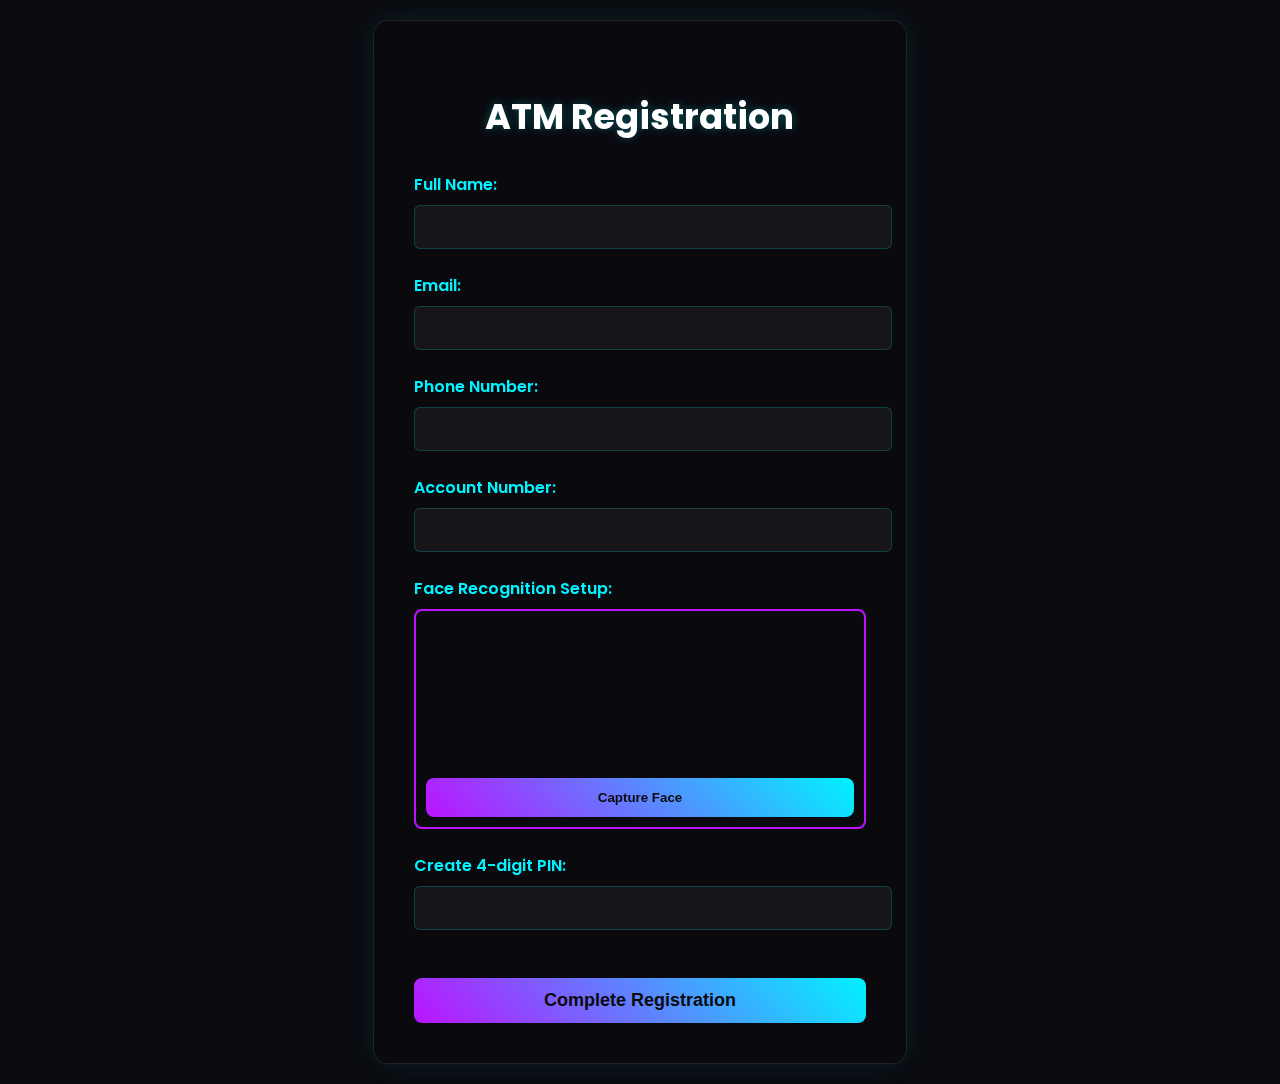
<file: atm-project-faceio/client/templates/register.html>
<!DOCTYPE html>
<html lang="en">
<head>
    <meta charset="UTF-8">
    <meta name="viewport" content="width=device-width, initial-scale=1.0">
    <title>ATM Registration</title>
    <link href="https://fonts.googleapis.com/css2?family=Poppins:wght@400;600;700&display=swap" rel="stylesheet">

    <style>
        :root {
            --neon-blue: #00f3ff;
            --neon-purple: #bc13fe;
            --dark-bg: #0a0a0f;
            --cyber-gradient: linear-gradient(45deg, var(--neon-blue), var(--neon-purple));
        }

        body {
            font-family: 'Poppins', sans-serif;
            max-width: 600px;
            margin: 0 auto;
            padding: 20px;
            background: var(--dark-bg);
            color: #fff;
            min-height: 100vh;
            display: flex;
            align-items: center;
            justify-content: center;
            text-align: center;
        }

        .registration-form {
            background: rgba(10, 10, 15, 0.95);
            padding: 2.5rem;
            border-radius: 15px;
            border: 1px solid rgba(255, 255, 255, 0.1);
            backdrop-filter: blur(10px);
            box-shadow: 0 0 30px rgba(0, 243, 255, 0.1);
        }

        h2 {
            color: #fff;
            font-size: 2.2em;
            text-shadow: 0 0 10px rgba(0, 243, 255, 0.3);
        }

        .form-group {
            margin-bottom: 1.5rem;
            text-align: left;
        }

        label {
            display: block;
            margin-bottom: 0.5rem;
            color: var(--neon-blue);
            font-weight: 600;
        }

        input {
            width: 100%;
            padding: 12px;
            background: rgba(255, 255, 255, 0.05);
            border: 1px solid rgba(0, 243, 255, 0.2);
            border-radius: 6px;
            color: #fff;
            font-size: 16px;
        }

        input:focus {
            outline: none;
            border-color: var(--neon-blue);
            box-shadow: 0 0 15px rgba(0, 243, 255, 0.2);
        }

        .webcam-container {
            border: 2px solid var(--neon-purple);
            border-radius: 8px;
            padding: 10px;
            text-align: center;
            margin-bottom: 10px;
        }

        video {
            width: 100%;
            border-radius: 8px;
        }

        button {
            background: linear-gradient(45deg, var(--neon-purple), var(--neon-blue));
            border: none;
            padding: 12px 20px;
            font-weight: 600;
            color: #0a0a0f;
            border-radius: 8px;
            width: 100%;
            cursor: pointer;
        }

        button:hover {
            transform: translateY(-2px);
            box-shadow: 0 5px 15px rgba(188, 19, 254, 0.4);
        }

        .submit-btn {
            margin-top: 1.5rem;
            font-size: 18px;
        }

        #preview {
            width: 100%;
            border: 2px solid var(--neon-blue);
            border-radius: 8px;
            margin-top: 10px;
            display: none;
        }
    </style>
</head>
<body>

    <div class="registration-form">
        <h2>ATM Registration</h2>
        <form id="registrationForm">
            <div class="form-group">
                <label for="name">Full Name:</label>
                <input type="text" id="name" required>
            </div>

            <div class="form-group">
                <label for="email">Email:</label>
                <input type="email" id="email" required>
            </div>

            <div class="form-group">
                <label for="phone">Phone Number:</label>
                <input type="tel" id="phone" pattern="\d{10}" maxlength="10" required>
            </div>

            <div class="form-group">
                <label for="account">Account Number:</label>
                <input type="number" id="account" required>
            </div>

            <div class="form-group">
                <label>Face Recognition Setup:</label>
                <div class="webcam-container">
                    <video id="video" autoplay></video>
                    <canvas id="canvas" style="display:none;"></canvas>
                    <button type="button" id="captureFaceBtn">Capture Face</button>
                </div>
                <img id="preview" alt="Face preview">
            </div>

            <div class="form-group">
                <label for="pin">Create 4-digit PIN:</label>
                <input type="password" id="pin" pattern="\d{4}" maxlength="4" required>
            </div>

            <button type="submit" class="submit-btn">Complete Registration</button>
        </form>
    </div>

    <script>
        const video = document.getElementById('video');
        const canvas = document.getElementById('canvas');
        const captureFaceBtn = document.getElementById('captureFaceBtn');
        const preview = document.getElementById('preview');
        let capturedImage = "";

        // Start webcam
        navigator.mediaDevices.getUserMedia({ video: true })
            .then(stream => {
                video.srcObject = stream;
            })
            .catch(err => {
                console.error('Error accessing webcam:', err);
                alert('Please enable camera permissions to continue');
            });

        // Capture Face Image
        captureFaceBtn.addEventListener('click', () => {
            const context = canvas.getContext('2d');
            canvas.width = video.videoWidth;
            canvas.height = video.videoHeight;
            context.drawImage(video, 0, 0, canvas.width, canvas.height);

            capturedImage = canvas.toDataURL('image/jpeg');
            preview.src = capturedImage;
            preview.style.display = 'block';
            alert('✅ Face captured successfully!');
        });

        document.getElementById('registrationForm').addEventListener('submit', async (e) => {
    e.preventDefault();

    const formData = {
        name: document.getElementById('name').value,
        email: document.getElementById('email').value,
        phone: document.getElementById('phone').value,
        account: document.getElementById('account').value,
        pin: document.getElementById('pin').value,
        faceImage: capturedImage
    };

    try {
        const response = await fetch('http://localhost:5000/register', {
            method: 'POST',
            headers: { 'Content-Type': 'application/json' },
            body: JSON.stringify(formData)
        });

        const data = await response.json();
        if (response.ok) {
            alert('Registration successful! Please login.');
            window.location.href = 'login.html';
        } else {
            alert(data.message || 'Registration failed');
        }
    } catch (error) {
        console.error('Error:', error);
        alert('Registration failed');
    }
});

    </script>

</body>
</html>
</file>
